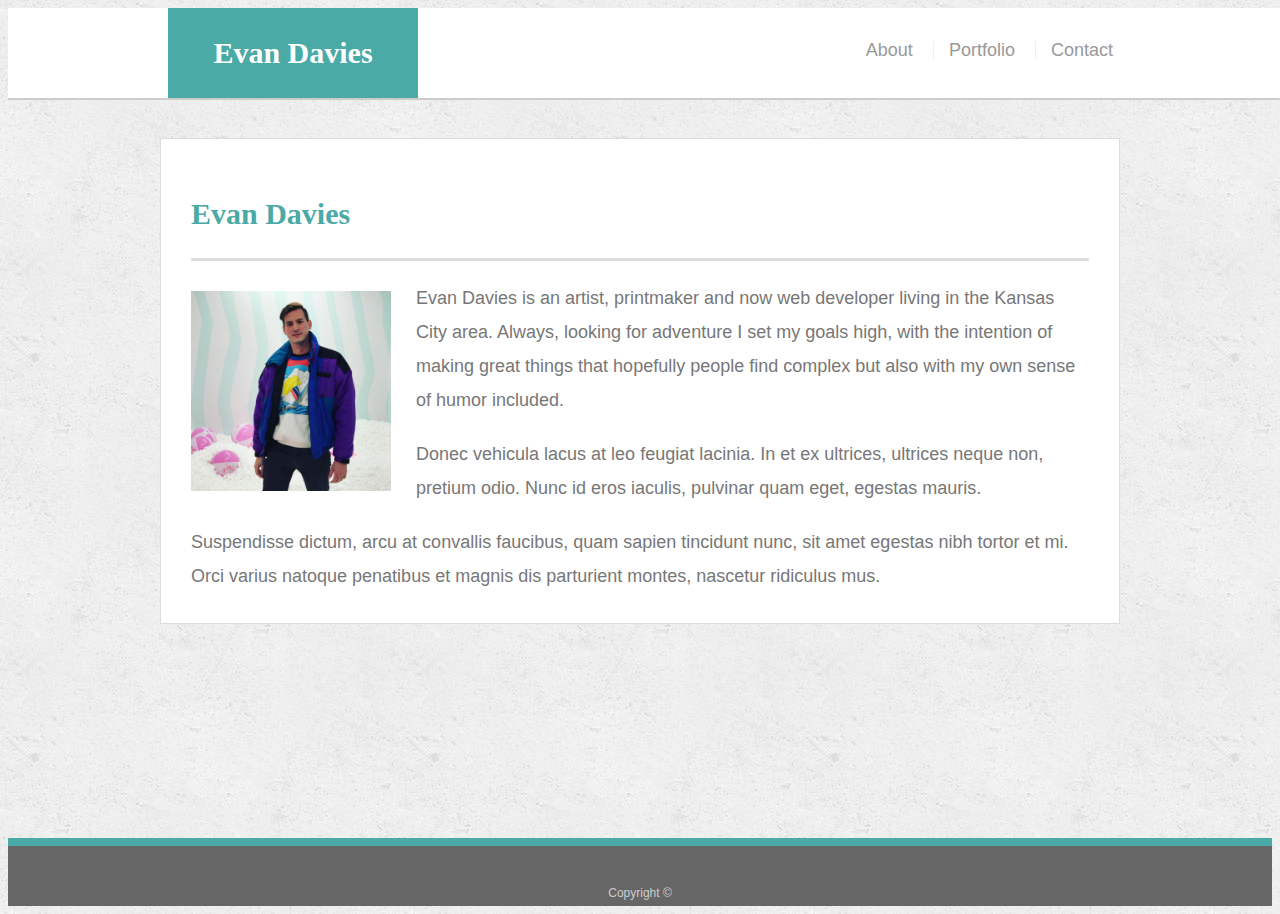
<file: index.html>
<!doctype html>
<html lang="en-us">

<head>
  <meta charset="UTF-8">
  <title>About | Evan Davies</title>
  <link rel="stylesheet" type="text/css" href="assets/css/style.css">
  <meta name="viewport" content="width=device-width, initial-scale=1.0">
</head>

<body>

  <header id="masthead">
    <div class="container">
      <a href="index.html" id="logo">Evan Davies</a>
      <nav>
        <a href="index.html">About</a>
        <a href="portfolio.html">Portfolio</a>
        <a href="contact.html">Contact</a>
      </nav>
    </div>
  </header>

  <div id="main-container" class="container">
    <section class="main-section">
      <h1>Evan Davies</h1>

      <img src="assets/images/profilephoto.jpg" class="auth-image" alt="Your Name">

      <p>Evan Davies is an artist, printmaker and now web developer living in the Kansas City area. Always, looking for
        adventure I set my goals high, with the intention of making great things that hopefully people find complex but
        also with my own sense of humor included. </p>

      <p>Donec vehicula lacus at leo feugiat lacinia. In et ex ultrices, ultrices neque non, pretium odio. Nunc id eros
        iaculis, pulvinar quam eget, egestas mauris.</p>

      <p>Suspendisse dictum, arcu at convallis faucibus, quam sapien tincidunt nunc, sit amet egestas nibh tortor et mi.
        Orci varius natoque penatibus et magnis dis parturient montes, nascetur ridiculus mus.</p>

    </section>

  </div>

  <footer>
    <div class="container">
      Copyright &copy;
    </div>
  </footer>
</body>

</html>
</file>
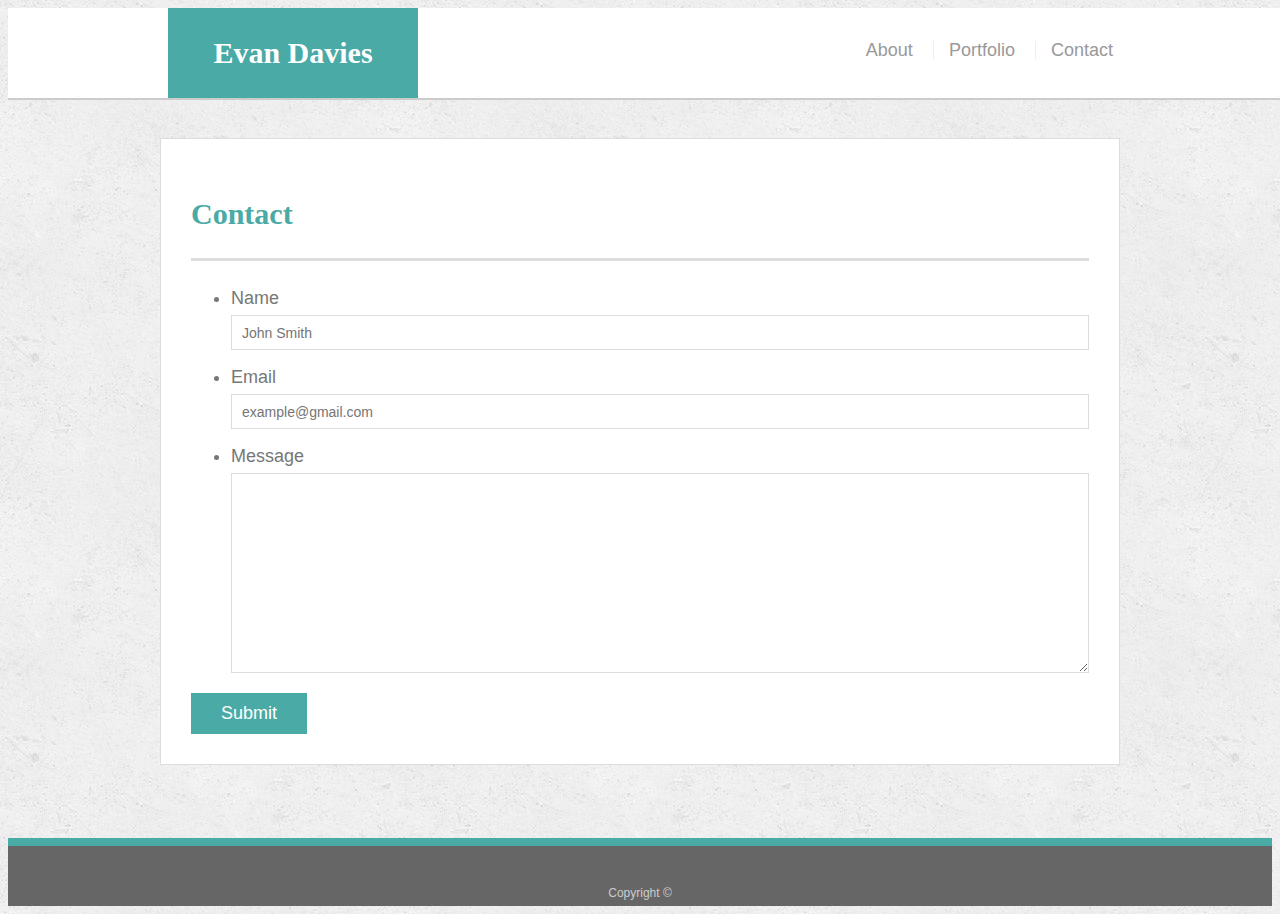
<file: contact.html>
<!doctype html>
<html lang="en-us">

<head>
  <meta charset="UTF-8">
  <title>Contact | Evan Davies</title>
  <link rel="stylesheet" type="text/css" href="assets/css/style.css">
  <meta name="viewport" content="width=device-width, initial-scale=1.0">
</head>

<body>

  <header id="masthead">
    <div class="container">
      <a href="index.html" id="logo">Evan Davies</a>
      <nav>
        <a href="index.html">About</a>
        <a href="portfolio.html">Portfolio</a>
        <a href="contact.html">Contact</a>
      </nav>
    </div>
  </header>

  <div id="main-container" class="container">
    <section class="main-section">
      <h1>Contact</h1>

      <form id="contact-form">
        <ul>
          <li>
            <label for="name">Name</label>
            <input type="text" id="name" name="name" placeholder="John Smith" required="required">
          </li>
          <li>
            <label for="email">Email</label>
            <input type="email" id="email" name="email" placeholder="example@gmail.com" required="required">
          </li>
          <li>
            <label for="message">Message</label>
            <textarea id="message" name="message" required="required"></textarea>
          </li>
        </ul>
        <input type="submit">
      </form>

    </section>

  </div>

  <footer>
    <div class="container">
      Copyright &copy;
    </div>
  </footer>
</body>

</html>
</file>
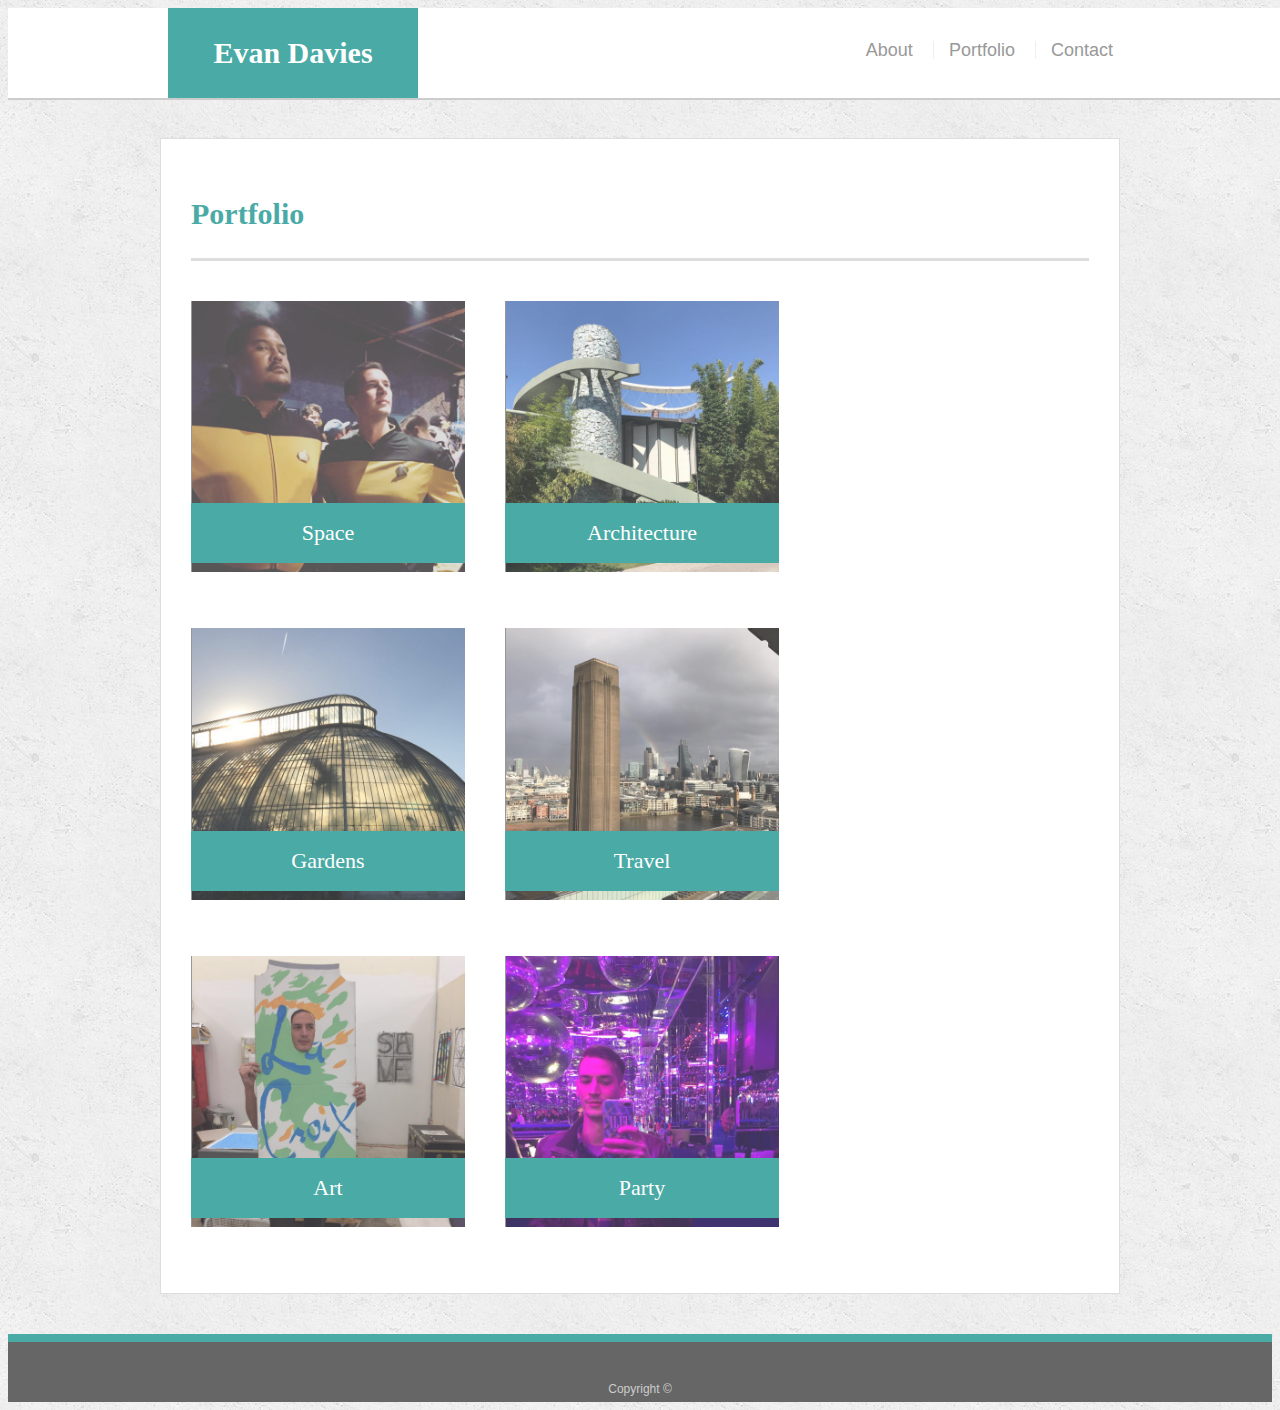
<file: portfolio.html>
<!doctype html>
<html lang="en-us">

<head>
  <meta charset="UTF-8">
  <title>Portfolio | Evan Davies</title>
  <link rel="stylesheet" type="text/css" href="assets/css/style.css">
  <meta name="viewport" content="width=device-width, initial-scale=1.0">
</head>

<body>

  <header id="masthead">
    <div class="container">
      <a href="index.html" id="logo">Evan Davies</a>
      <nav>
        <a href="index.html">About</a>
        <a href="portfolio.html">Portfolio</a>
        <a href="contact.html">Contact</a>
      </nav>
    </div>
  </header>

  <div id="main-container" class="container">
    <section class="main-section">
      <h1>Portfolio</h1>

      <div class="work">
        <img src="assets/images/Space.png" alt="Space">

        <h3>Space</h3>
      </div>

      <div class="work">
        <img src="assets/images/architecture.png" alt="Architecture">

        <h3>Architecture</h3>
      </div>

      <div class="work">
        <img src="assets/images/garden.png" alt="Gardens">

        <h3>Gardens</h3>
      </div>

      <div class="work">
        <img src="assets/images/travel.png" alt="Travel">

        <h3>Travel</h3>
      </div>

      <div class="work">
        <img src="assets/images/art.png" alt="Party">

        <h3>Art</h3>
      </div>

      <div class="work">
        <img src="assets/images/party.png" alt="Party">

        <h3>Party</h3>
      </div>

    </section>

  </div>

  <footer>
    <div class="container">
      Copyright &copy;
    </div>
  </footer>
</body>

</html>
</file>
<file: assets/css/style.css>
body {
  font-family: Arial, "Helvetica Neue", Helvetica, sans-serif;
  font-size: 18px;
  line-height: 34px;
  color: #777777;
  background: url("../images/concrete_seamless.png");
}

* {
  box-sizing: border-box;
}

/* general */

.container {
  width: 100%;
  max-width: 960px;
  margin: 0 auto;
  clear: both;
}

h1,
h2,
h3,
p {
  margin-bottom: 20px;
}

p:last-child {
  margin-bottom: 0;
}

h1,
h2,
h3 {
  font-family: Georgia, Times, "Times New Roman", serif;
  font-weight: 700;
  color: #4aaaa5;
}

h1 {
  padding-bottom: 20px;
  font-size: 30px;
  line-height: 49px;
  border-bottom: 3px solid #dddddd;
}

h2,
h3 {
  font-size: 22px;
}

/* header */

#masthead {
  position: fixed;
  z-index: 99;
  width: 100%;
  margin: 0 0 30px;
  overflow: auto;
  color: #ffffff;
  background: #ffffff;
  border-bottom: 2px solid #cccccc;
}

#logo {
  float: left;
  width: 250px;
  height: 90px;
  font-family: Georgia, Times, "Times New Roman", serif;
  font-size: 30px;
  font-weight: 700;
  line-height: 90px;
  color: #ffffff;
  text-align: center;
  text-decoration: none;
  background: #4aaaa5;
}

nav {
  float: right;
  margin-top: 25px;
  padding-right: 15px
}

nav a {
  display: inline-block;
  padding-left: 15px;
  margin-left: 15px;
  line-height: 18px;
  color: #999;
  text-decoration: none;
  border-left: 1px solid #efefef;
}

nav a:first-child {
  border-left: 0 none;
}

/* footer */

footer {
  padding: 30px 0;
  clear: both;
  font-size: 12px;
  color: #ffffff;
  color: #cccccc;
  text-align: center;
  background: #666666;
  border-top: 8px solid #4aaaa5;
  height: 50px;
}

h3, h2 {
  padding-bottom: 20px;
  margin-bottom: 15px;
  line-height: 22px;
  border-bottom: 2px solid #eeeeee;
}

/* main */

#main-container {
  padding-top: 130px;
  min-height: calc(100vh - 70px);
}

.main-section {
  float: left;
  width: 100%;
  max-width: 960px;
  padding: 30px;
  margin: 0 0 40px;
  background: #ffffff;
  border: 1px solid #dddddd;
}

/* portfolio page */

.work {
  position: relative;
  float: left;
  width: 274px;
  margin: 20px 0 25px;
  overflow: auto;
}

.work:nth-child(even) {
  margin-right: 40px;
}

.work img {
  width: 100%;
  border: 0 none;
  opacity: 0.8;
}

.work h3 {
  position: absolute;
  bottom: 20px;
  width: 100%;
  padding: 15px;
  margin-bottom: 0;
  font-weight: 300;
  line-height: 30px;
  color: #ffffff;
  text-align: center;
  background: #4aaaa5;
  border-bottom: 0;
}

.auth-image {
  float: left;
  width: 200px;
  height: auto;
  margin-top: 10px;
  margin-right: 25px;
}

/* contact page */

#contact-form ul {
  margin-bottom: 20px;
}

#contact-form li {
  margin-bottom: 10px;
}

label,
input[type=text],
input[type=email],
textarea {
  display: block;
  width: 100%;
}

input[type=text],
input[type=email],
textarea {
  height: 35px;
  padding: 0 10px;
  font-size: 14px;
  border: 1px solid #dddddd;
}

textarea {
  height: 200px;
}

input[type=submit] {
  padding: 10px 30px;
  font-size: 18px;
  color: #ffffff;
  cursor: pointer;
  background: #4aaaa5;
  border: 0 none;
}

@media screen and (max-width:639px){
   /* navbar */
  #logo{
     width: 100%;
   }
   #nav{
     width: 100%;
     float: center; 
     text-align: center;
   }
   #nav a{
     width: 100%;
     
   }
  /* index */
   .auth-image{
     width: 100%
   }

  /* portfolio */
   
   .work {
     width: 100%;
   }


}
</file>
